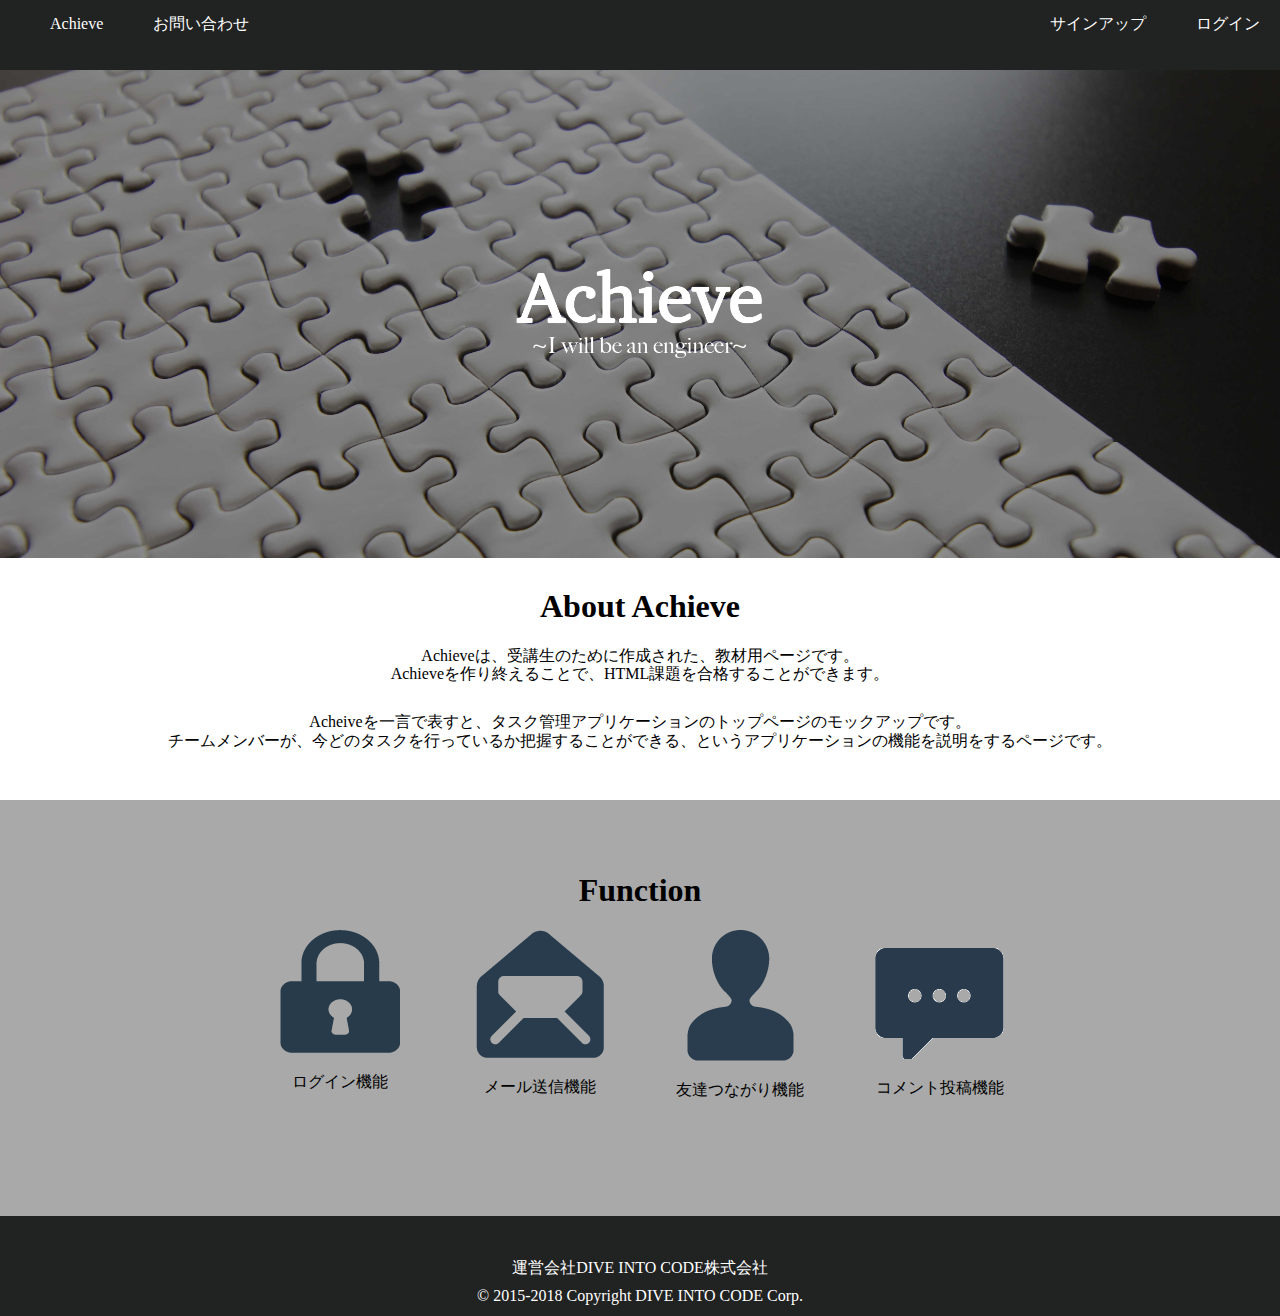
<file: html_kadai2/sample.html>
<!DOCTYPE html>
<html lang="ja">
<head>
    <meta charset="UTF-8">
    <meta http-equiv="Content-Type" content="text/html; charset=utf-8" />
    <title>Achieve</title>
    <link rel="stylesheet" href="vendors/css/normalize.css">
    <link rel="stylesheet" href="vendors/css/sample.css">
</head>
<body>
  <header>
    <ul>
      <li class="left"><a href="#">Achieve</a></li>
      <li class="left"><a href="#">お問い合わせ</a></li>
    <div class="migi">
      <li class="right"><a href="#">サインアップ</a></li>
      <li class="right"><a href="#">ログイン</a></li>
    </div>
    </ul>
  </header>
  <section class="main-header">
    <img src="vendors/images/achieve.png">
  </section>
  <section class="about">
    <h1>About Achieve</h1>
    <p>
      Achieveは、受講生のために作成された、教材用ページです。<br>
      Achieveを作り終えることで、HTML課題を合格することができます。
    </p>
    <p>
      Acheiveを一言で表すと、タスク管理アプリケーションのトップページのモックアップです。<br>
      チームメンバーが、今どのタスクを行っているか把握することができる、というアプリケーションの機能を説明をするページです。
    </p>
  </section>
  <section class="function">
    <h1>Function</h1>
    <div class="function-images">
      <div class="function-image-sub">
        <img src="vendors/images/key.png">
        <p>ログイン機能</p>
      </div>
      <div class="function-image-sub">
        <img src="vendors/images/mails.png">
        <p>メール送信機能</p>
      </div>
      <div class="function-image-sub">
        <img src="vendors/images/girls.png">
        <p>友達つながり機能</p>
      </div>
      <div class="function-image-sub">
        <img src="vendors/images/comment.png">
        <p>コメント投稿機能</p>
      </div>
    </div>
  </section>
  <footer>
    <div class="ko">
    <div class="un">運営会社DIVE INTO CODE株式会社</div>
    <div class="co">© 2015-2018 Copyright DIVE INTO CODE Corp.</div>
    </div>
  </footer>
</body>
</html>

<!-- ここに書かれているhtmlの記述はあくまでヒントとして用意された雛形なので、書かれている記述に従わずに実装したいという場合は、自分の好きに実装して構わない。課題要件を満たし、コードの品質が一定の水準にあると判定されればどのような実装でも合格になる。 -->
</file>
<file: html_kadai2/vendors/css/sample.css>
html {
  position: relative;
  min-height: 100%;
}

body {
  text-align: center;
}

.main-header {
  padding-top: 15%;
  padding-bottom: 15%;
  width: 100%;
  background-size: cover;
  background-image: url("../images/header.jpg");
  background-attachment: fixed;
}

/* ここから */
header {
  background-color: rgb(33, 34, 34);
  height: 70px;
}

header a {
  color: white;
  text-decoration: none;
}

.left {
  float: left;
  margin: 15px 0px 50px 50px;
}

.migi {
  float: right;
}

.right {
  float: left;
  margin: 15px 20px 50px 30px;
}

header ul {
  padding: 0;
  margin: 0;
}

header ul a {
}

header li {
  list-style: none;
}

header ul:after {
}
/* ここまでがheader部分の実装 */

.main-header img {
  width: 250px;
  height: 100px;
/* main画像（白い「Achieve」の文字の画像）部分の実装 */
}

.about{
/* About Achieve部分の実装 */
  margin-top: 30px;
  margin-bottom: 50px;
}

.about p{
/* About Achieve部分の実装 */
  margin-bottom: 30px;
}

/* ここから */
.function {
  background-color: darkgray;
  margin: 0 auto;
  /* position: relative; */
  min-height: 100%;
  padding-top: 50px;
  padding-bottom: 100px;
}

.function:after {
  content: "";
  display: block;
  clear: both;
}

.function-images {
  width: 800px;
  margin: 0 auto;
}

.function-image-sub {
  width: 200px;
  float: left;
}
/* ここまでがfunction部分の実装 */

footer {
/* footer部分の実装 */
  background-color: rgb(33, 34, 34);
  color: white;
  height: 100px;
  position: relative;
  bottom: 0;
  width: 100%;
}

.ko {
  position: absolute;
  bottom: 0;
  width: 100%;
}

.un {
  margin-bottom: 10px;
}

.co {
  margin-bottom: 10px;
}
/* ここに書かれているcssの記述はあくまでヒントとして用意された雛形なので、書かれている記述に従わずに実装したいという場合は、自分の好きに実装して構わない。課題要件を満たし、コードの品質が一定の水準にあると判定されればどのような実装でも合格になる。 */
</file>
